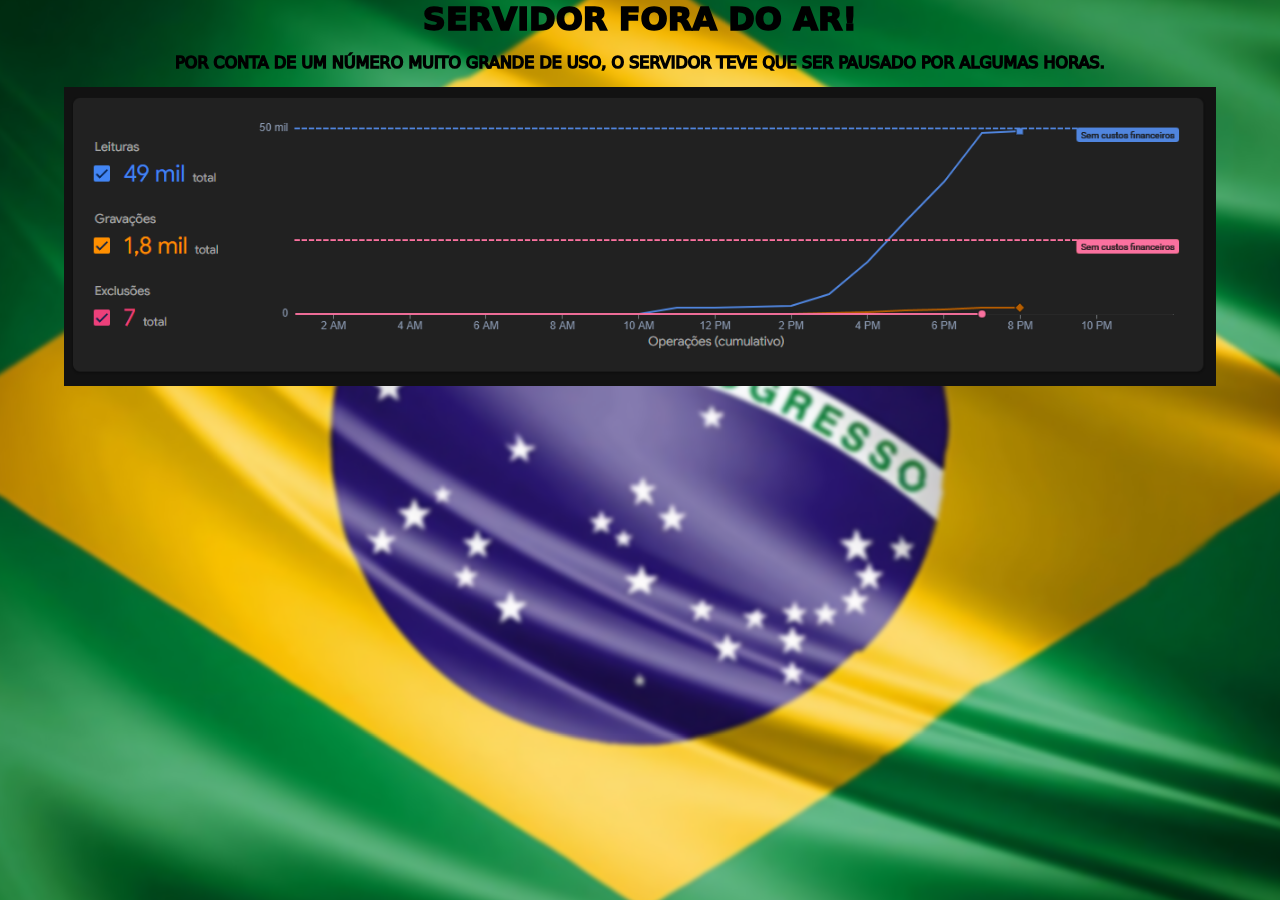
<file: caiu.html>
<!DOCTYPE html>
<html lang="en">
<head>
    <meta charset="UTF-8">
    <meta name="viewport" content="width=device-width, initial-scale=1.0">
    <title>Document</title>

    <link rel="stylesheet" href="css/base/variables.css">
    <link rel="stylesheet" href="css/base/layout.css">
    <link rel="stylesheet" href="css/base/typography.css">

    <link rel="stylesheet" href="css/pages/caiu/caiu.css">
</head>
<body>
    <h1 class="text">Servidor fora do ar!</h1>
    <p class="text">Por conta de um número muito grande de uso, o servidor teve que ser pausado por algumas horas.</p>
    <img class="image" src="/content/Caiu2.png" alt="">
</body>
</html>
</file>
<file: css/base/variables.css>
:root {
  --green: 40, 151, 83;
  --yellow: 249, 199, 48;
  --black: 0, 0, 0;
}
</file>
<file: css/base/layout.css>
body {
  margin: 0;
}

body::before {
  content: '';
  position: fixed;
  inset: 0;

  background-image: url('/content/BrazilBackground.jpeg');
  background-size: cover;
  background-position: center;

  filter: blur(2px);
  transform: scale(1.05);

  z-index: -1;
}
</file>
<file: css/base/typography.css>
body {
  font-family: 'Anton', system-ui;
  text-transform: uppercase;
  letter-spacing: 5%;

  -webkit-text-stroke: 0.1rem black;
}

p, h1, h2, h3 {
  margin: 0;
  margin-left: 0.75rem;
  margin-right: 0.75rem;
  text-align: center;
}

body::-webkit-scrollbar {
  width: 10px;
}

body::-webkit-scrollbar-thumb {
  background: linear-gradient(
    180deg,
    rgb(var(--green)),
    rgb(var(--yellow))
  );
}
</file>
<file: css/pages/caiu/caiu.css>
body {
  display: flex;
  flex-direction: column;
  align-items: center;
  gap: 15px;
}

.image {
    width: 90%;
}
</file>
